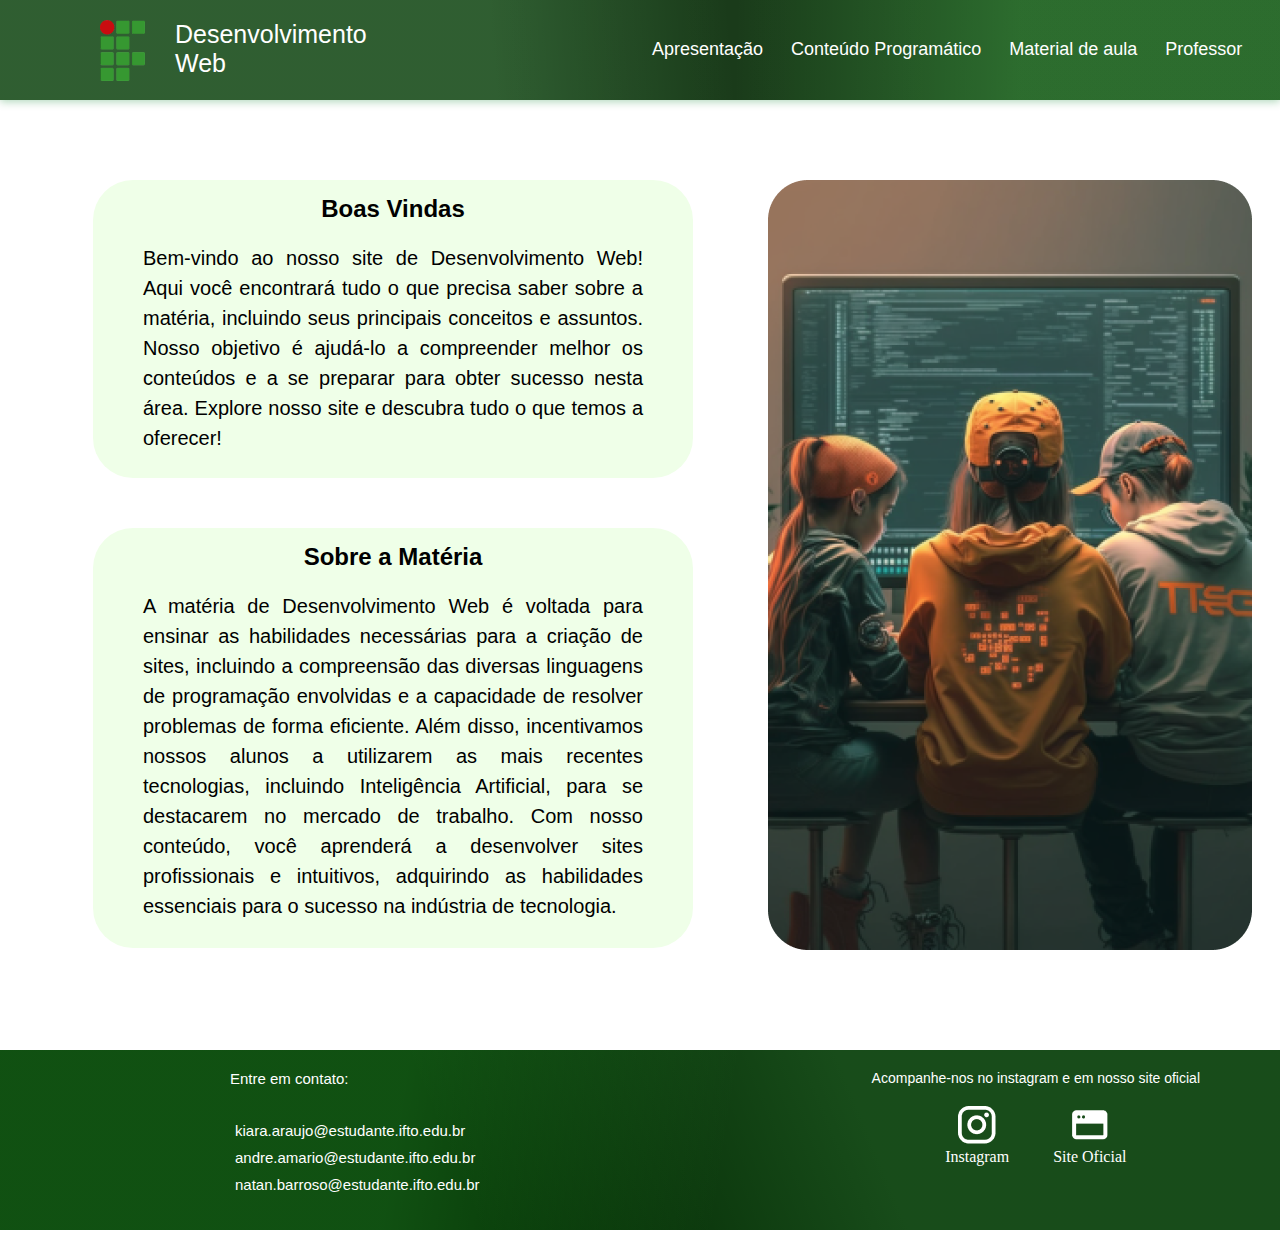
<file: index.html>
<!DOCTYPE html>
<html lang="pt-br">
<head>
    <meta charset="UTF-8">
    <title>DEVs</title>
    <link rel="stylesheet" href="style/apre.css">
    <link rel="icon" href="">
</head>
<body>
    <iframe class="head" src="page/header/header.html" width="100%" height="100" frameborder="0" scrolling="no"></iframe>
    <main>
        <div class="apresentacao">
            <div class="hello">
                <h2>Boas Vindas</h2>
                <p>Bem-vindo ao nosso site de Desenvolvimento Web! Aqui você encontrará tudo o que precisa saber sobre a matéria, incluindo seus principais conceitos e assuntos. Nosso objetivo é ajudá-lo a compreender melhor os conteúdos e a se preparar para obter sucesso nesta área. Explore nosso site e descubra tudo o que temos a oferecer!</p>
            </div>
            <div class="sobre">
                <h2>Sobre a Matéria</h2>
                <p>A matéria de Desenvolvimento Web é voltada para ensinar as habilidades necessárias para a criação de sites, incluindo a compreensão das diversas linguagens de programação envolvidas e a capacidade de resolver problemas de forma eficiente. Além disso, incentivamos nossos alunos a utilizarem as mais recentes tecnologias, incluindo Inteligência Artificial, para se destacarem no mercado de trabalho. Com nosso conteúdo, você aprenderá a desenvolver sites profissionais e intuitivos, adquirindo as habilidades essenciais para o sucesso na indústria de tecnologia.</p>
            </div>
        </div>
        <div class="img">
            <img src="img/dev-jovens.png" alt="estudando">
        </div>
    </main>
    <iframe src="page/footer/footer.html" width="100%" height="180px" frameborder="0" scrolling="no"></iframe>
</body>
</html>
</file>
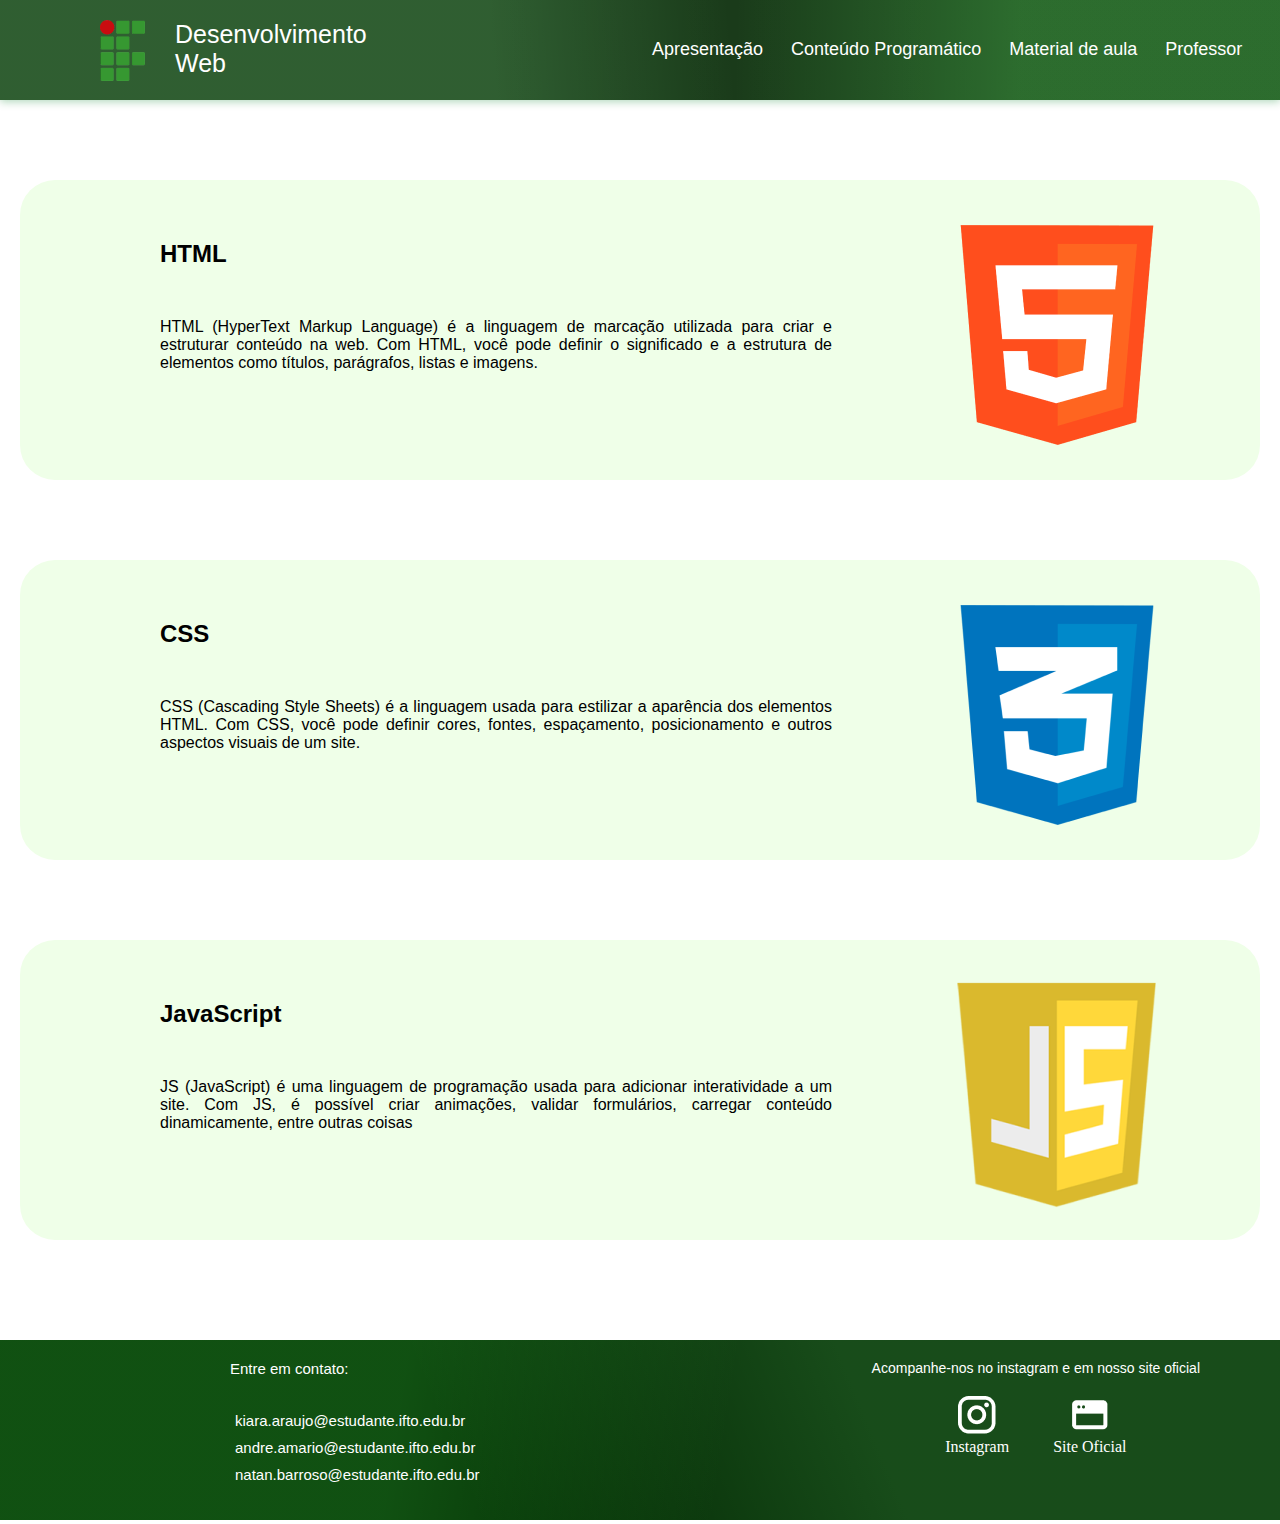
<file: page/conteudo.html>
<!DOCTYPE html>
<html lang="pt-br">
<head>
    <meta charset="UTF-8">
    <title>DEVs</title>
    <link rel="stylesheet" href="../style/conteudo.css">
    <link rel="icon" href="">
</head>
<body>
    <iframe class="head" src="../page/header/header.html" width="100%" height="100" frameborder="0" scrolling="no"></iframe>
    <main>
        <div id="conteudo" class="campo1">
            <div class="text">
                <h2>HTML</h2>
                <p>HTML (HyperText Markup Language) é a linguagem de marcação utilizada para criar e estruturar conteúdo na web. Com HTML, você pode definir o significado e a estrutura de elementos como títulos, parágrafos, listas e imagens.</p>
            </div>
            <img src="../img/html.png" alt="representacao">
        </div>
        <div id="conteudo" class="campo2">
            <div class="text">
                <h2>CSS</h2>
                <p>CSS (Cascading Style Sheets) é a linguagem usada para estilizar a aparência dos elementos HTML. Com CSS, você pode definir cores, fontes, espaçamento, posicionamento e outros aspectos visuais de um site.</p>
            </div>
            <img src="../img/css.png" alt="representacao">
        </div>
        <div id="conteudo" class="campo3">
            <div class="text">
                <h2>JavaScript</h2>
                <p>JS (JavaScript) é uma linguagem de programação usada para adicionar interatividade a um site. Com JS, é possível criar animações, validar formulários, carregar conteúdo dinamicamente, entre outras coisas</p>
            </div>
            <div>
                <img src="../img/js.png" alt="representacao">
            </div>
        </div>
    </main>
    <iframe src="../page/footer/footer.html" width="100%" height="180px" frameborder="0" scrolling="no"></iframe>
</body>
</html>
</file>
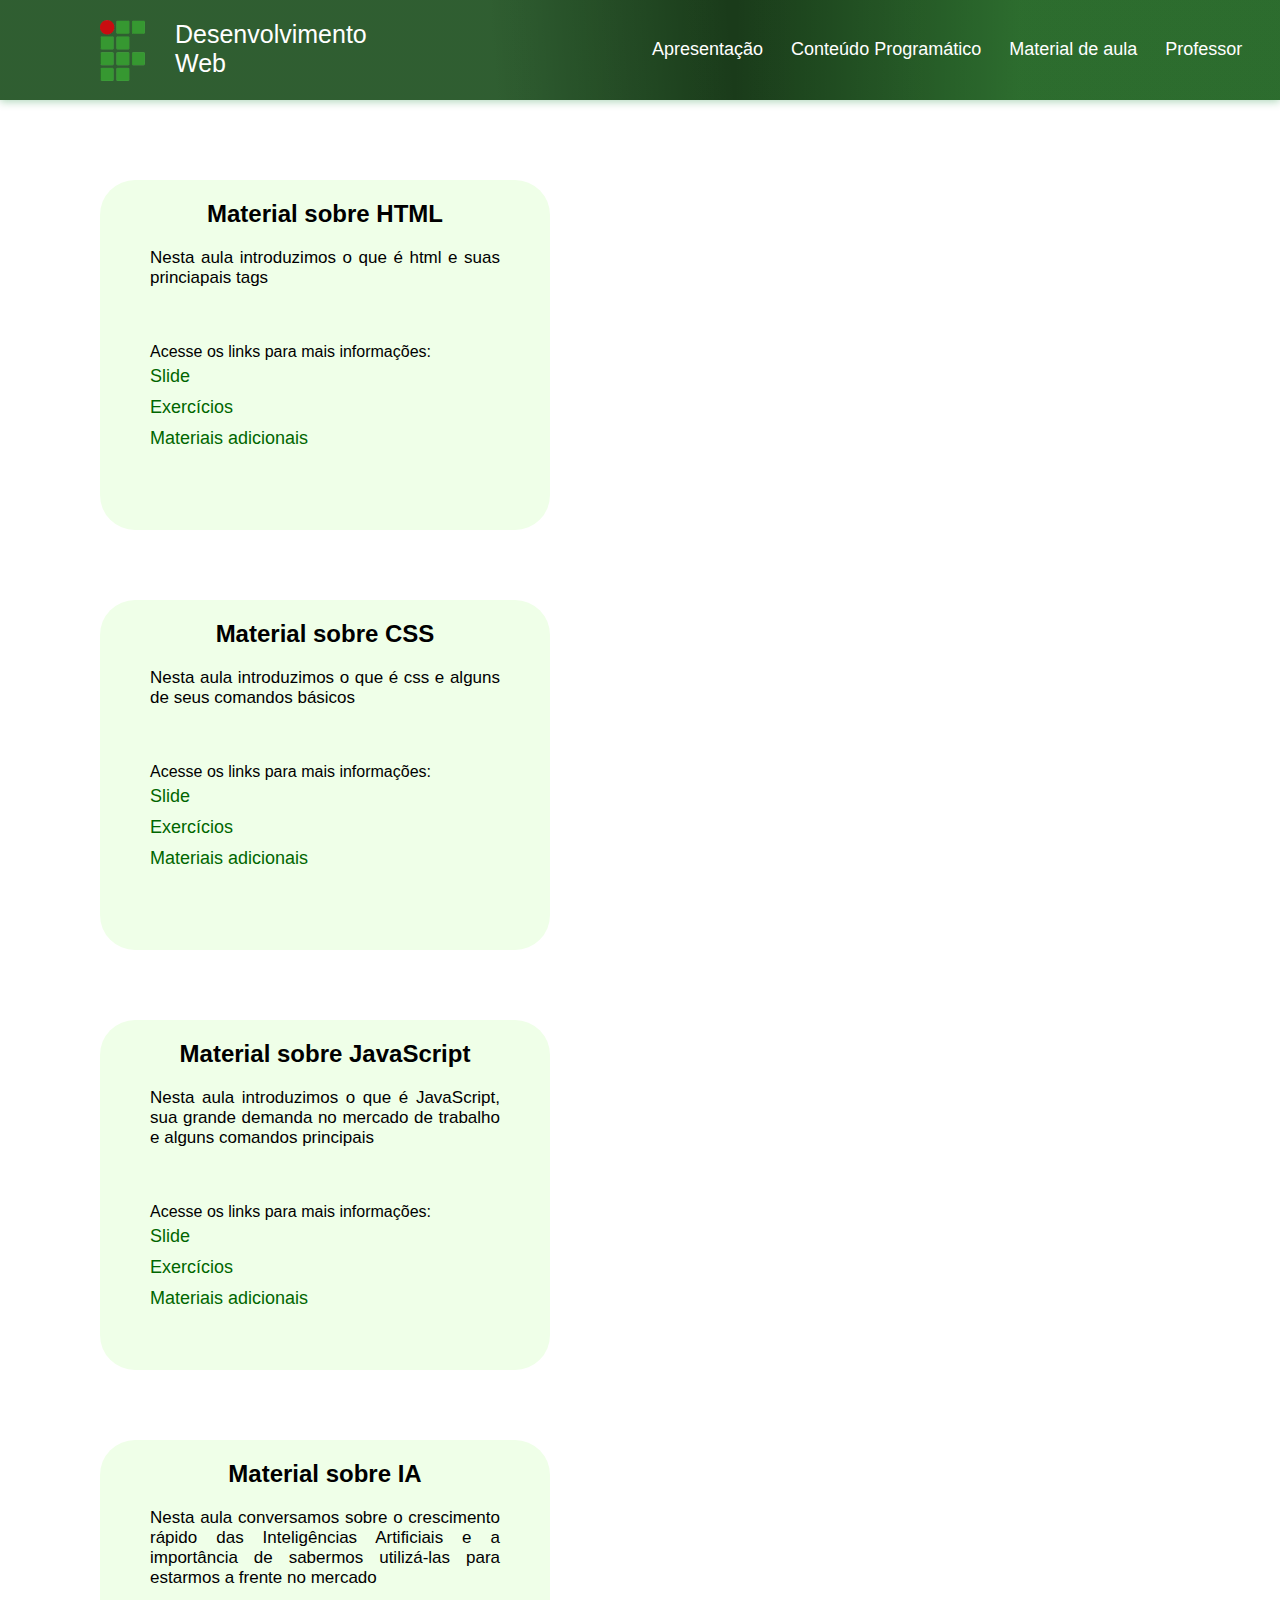
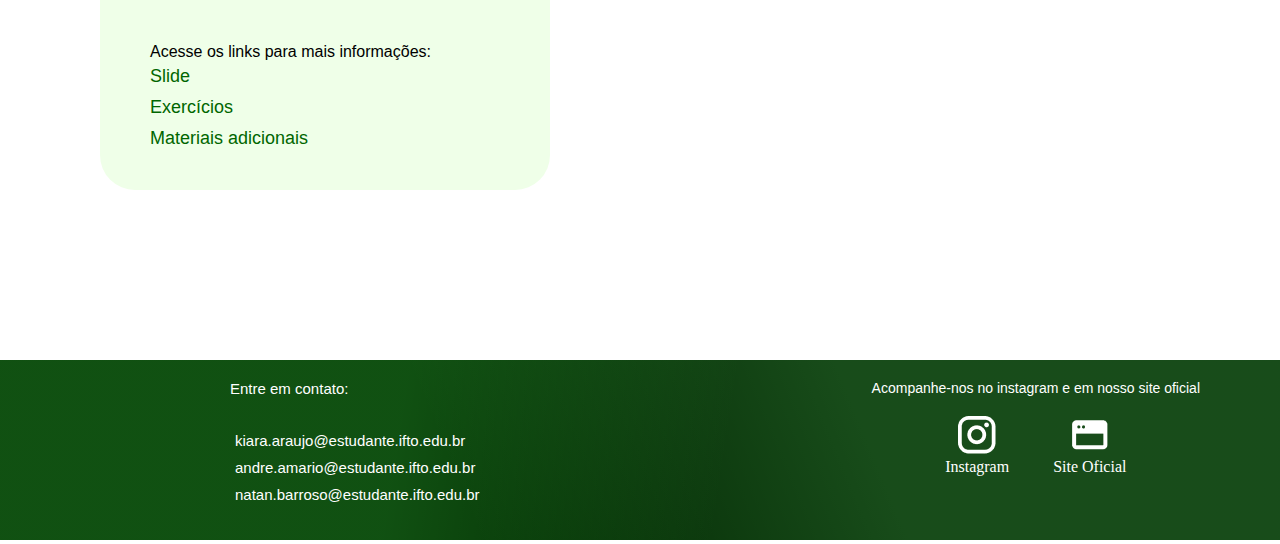
<file: page/material.html>
<!DOCTYPE html>
<html lang="pt-br">
<head>
    <meta charset="UTF-8">
    <title>DEVs</title>
    <link rel="stylesheet" href="../style/material.css">
</head>
<body>
    <iframe class="head" src="../page/header/header.html" width="100%" height="100" frameborder="0" scrolling="no"></iframe>
    <main>
        <div id="box" class="material">
            <div class="intro">
                <h2>Material sobre HTML </h2>
                <p class="descricao">Nesta aula introduzimos o que é html e suas princiapais tags</p>
            </div>
            <div class="infor">
                <p>Acesse os links para mais informações:</p>
                <div class="links">
                    <p><a href="">Slide</a></p>
                    <p><a href="">Exercícios</a></p>
                    <p><a href="">Materiais adicionais</a></p>
                </div>
            </div>
        </div>
        <div id="box" class="material">
            <div class="intro">
                <h2>Material sobre CSS</h2>
                <p class="descricao">Nesta aula introduzimos o que é css e alguns de seus comandos básicos</p>
            </div>
            <div class="infor">
                <p>Acesse os links para mais informações:</p>
                <div class="links">
                    <p><a href="">Slide</a></p>
                    <p><a href="">Exercícios</a></p>
                    <p><a href="">Materiais adicionais</a></p>
                </div>
            </div>
        </div>
        <div id="box" class="material">
            <div class="intro">
                <h2>Material sobre JavaScript</h2>
                <p class="descricao">Nesta aula introduzimos o que é JavaScript, sua grande demanda no mercado de trabalho e alguns comandos principais</p>
            </div>
            <div class="infor">
                <p>Acesse os links para mais informações:</p>
                <div class="links">
                    <p><a href="">Slide</a></p>
                    <p><a href="">Exercícios</a></p>
                    <p><a href="">Materiais adicionais</a></p>
                </div>
            </div>
        </div>
        <div id="box" class="material">
            <div class="intro">
                <h2>Material sobre IA</h2>
                <p class="descricao">Nesta aula conversamos sobre o crescimento rápido das Inteligências Artificiais e a importância de sabermos utilizá-las para estarmos a frente no mercado</p>
            </div>
            <div class="infor">
                <p>Acesse os links para mais informações:</p>
                <div class="links">
                    <p><a href="">Slide</a></p>
                    <p><a href="">Exercícios</a></p>
                    <p><a href="">Materiais adicionais</a></p>
                </div>
            </div>
        </div>
        <div style="clear: both;"></div><!--não deixar o elemneto flutue ao lados dos anteriores-->
    </main>
    <iframe src="../page/footer/footer.html" width="100%" height="180px" frameborder="0" scrolling="no"></iframe>
</body>
</html>
</file>
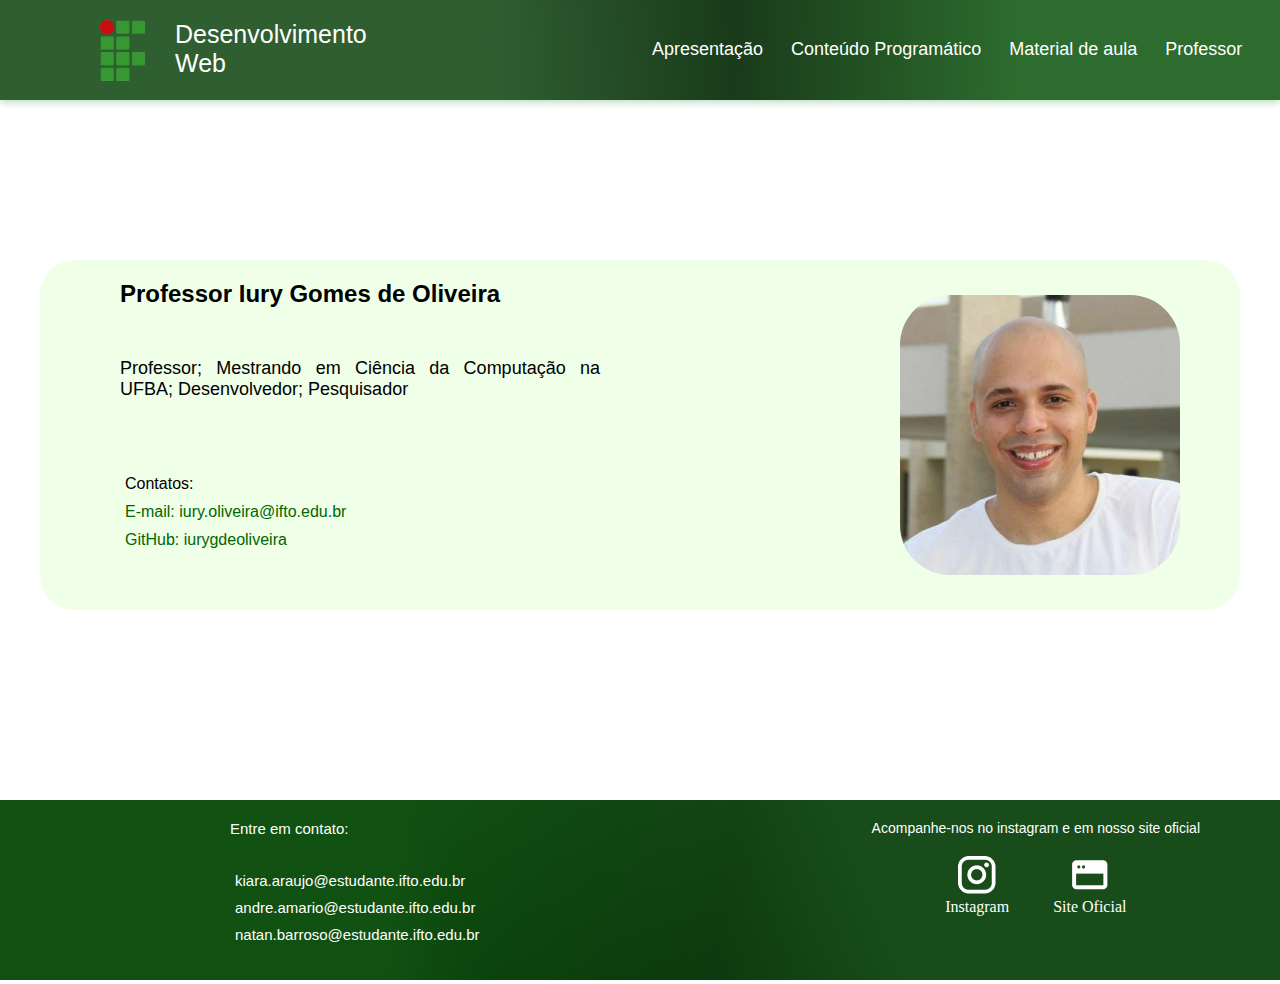
<file: page/prof.html>
<!DOCTYPE html>
<html lang="pt-br">
<head>
    <meta charset="UTF-8">
    <title>DEVs</title>
    <link rel="stylesheet" href="../style/prof.css">
</head>
<body>
    <iframe class="head" src="../page/header/header.html" width="100%" height="100" frameborder="0" scrolling="no"></iframe>
    <main>
        <div class="campo">
            <div class="conteudo">
                <h2>Professor Iury Gomes de Oliveira</h2>
                <p class="descricao">Professor; Mestrando em Ciência da Computação na UFBA; Desenvolvedor; Pesquisador</p>
                <div class="contato">
                    <p>Contatos:</p>
                    <p><a href="https://mail.google.com/mail/?view=cm&fs=1&to=E-mail: iury.oliveira@ifto.edu.br" target="_blank">E-mail: iury.oliveira@ifto.edu.br</a></p>
                    <p><a href="https://github.com/iurygdeoliveira" target="_blank">GitHub: iurygdeoliveira</a></p>
                </div>
            </div>
            <img src="../img/perfilProf.png" alt="perfilProfessor">
        </div>
    </main>
    <iframe class="footer" src="../page/footer/footer.html" width="100%" height="180px" frameborder="0" scrolling="no"></iframe>
</body>
</html>
</file>
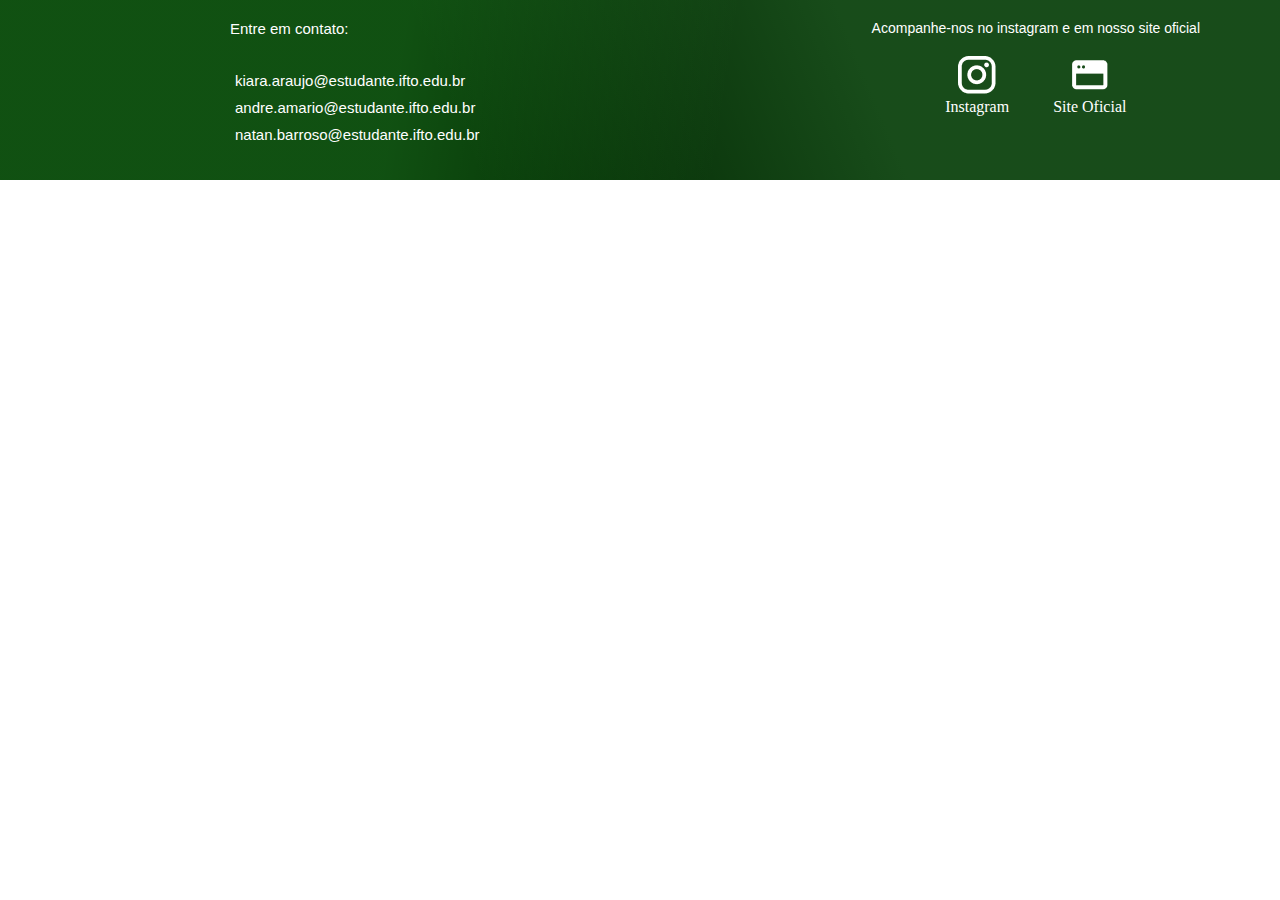
<file: page/footer/footer.html>
<!DOCTYPE html>
<html lang="pt-br">
<head>
    <meta charset="UTF-8">
    <link rel="stylesheet" href="footer.css">
    <title>DEVs</title>
</head>
<body>
    <footer>
        <div class="contato">
            <p class="text-contato">Entre em contato:</p>
            <div class="mails">
                <p><a href="https://mail.google.com/mail/?view=cm&fs=1&to=kiara.araujo@estudante.ifto.edu.br" target="_blank">kiara.araujo@estudante.ifto.edu.br</a></p>
                <p><a href="https://mail.google.com/mail/?view=cm&fs=1&to=andre.amario@estudante.ifto.edu.br" target="_blank">andre.amario@estudante.ifto.edu.br</a></p>
                <p><a href="https://mail.google.com/mail/?view=cm&fs=1&to=natan.barroso@estudante.ifto.edu.br" target="_blank">natan.barroso@estudante.ifto.edu.br</a></p>
            </div>
        </div>
        <div class="social">
            <p class="text-social">Acompanhe-nos no instagram e em nosso site oficial</p>
            <div class="links">
                <div class="instagram">
                    <a href="https://www.instagram.com/ifto.araguaina/" target="_blank"><img src="../../img/img-insta.png" alt="instagram"></a>
                    <p><a href="https://www.instagram.com/ifto.araguaina/" target="_blank">Instagram</a></p>
                </div>
                <div class="site">
                    <a href="http://www.ifto.edu.br/araguaina" target="blank"><img src="../../img/img-web.png" alt="site"></a>
                    <p><a href="http://www.ifto.edu.br/araguaina" target="blank">Site Oficial</a></p>
                </div>
            </div>
        </div>
    </footer>
</body>
</html>
</file>
<file: style/apre.css>
*{margin: 0px;}

main{
    margin-top: 180px;
    margin-bottom: 100px;
    font-family: 'Segoe UI', Tahoma, Geneva, Verdana, sans-serif;
}
.head {
    position: fixed;
    top: 0;
    left: 0;
    z-index: 9999; 
    box-shadow: 0 2px 8px rgba(0, 128, 38, 0.3);    
}

.hello{
    background: #EFFFE8;
    border-radius: 40px;
    width: 600px;
    height: 298px;
    margin: 0px 0px 50px 93px; /*cima, direita, baixo, esquerda*/
}
.sobre{
    background: #EFFFE8;
    border-radius: 40px;
    width: 600px;
    height: 420px;
    margin: 0px 0px 50px 93px; /*cima, direita, baixo, esquerda*/
}
    
.hello h2, .sobre h2{
    text-align: center;
    padding: 15px 0 0 0;
}
.hello p, .sobre p{
    text-align: justify;
    margin: 20px 50px 0px 50px;
    font-size: 20px;
    line-height: 30px;
}
.img img{
    margin-left: 60%;
    display: flex;
    max-width: 40%;
    height: auto;
}
.apresentacao{
    float: left;
}
</file>
<file: style/conteudo.css>
*{margin: 0px;}

main{
    margin-top: 180px;
    margin-bottom: 100px;
    font-family: 'Segoe UI', Tahoma, Geneva, Verdana, sans-serif;
}
.head {
    position: fixed;
    top: 0;
    left: 0;
    z-index: 9999; 
    box-shadow: 0 2px 8px rgba(0, 128, 38, 0.3);    
}

#conteudo{
    background: #EFFFE8;
    border-radius: 35px;
    width: 1240px;
    height: 300px;
    margin: 80px auto;
}
.text{
    width: 675px;
}
#conteudo h2{
    float: left;
    padding: 60px 0px 0px 140px;
}
#conteudo p{
    width: 672px;
    height: 154px;
    text-align: justify;
    margin: 50px 0px 0px 140px;
    float: left;
}
#conteudo img{
    margin: 30px 0px 0px 100px;
}
</file>
<file: style/material.css>
*{margin: 0px;}

main{
    margin-top: 180px;
    margin-bottom: 100px;
    font-family: 'Segoe UI', Tahoma, Geneva, Verdana, sans-serif;
}
.head {
    position: fixed;
    top: 0;
    left: 0;
    z-index: 9999; 
    box-shadow: 0 2px 8px rgba(0, 128, 38, 0.3);    
}
a{
    text-decoration: none;
    color: #006600;
    font-size: 18px;
}
#box a:hover{
    text-decoration: underline;
    color: green;
}

#box{
    background: #EFFFE8;
    border-radius: 35px;
    width: 450px;
    height: 350px;
    margin: auto 100px 70px;
    float: left;
}
.intro h2{
    text-align: center;
    padding: 20px 0 0px 0px;
}
.intro p{
    padding: 20px 50px 0px 50px;
    font-size: 17px;
    text-align: justify;
}
.infor{
    margin: 55px 0 0 50px;
    font-size: 16px;
}
.links p{
    padding: 5px 0;
}
</file>
<file: style/prof.css>
*{margin: 0px;}

main{
    margin-top: 260px;
    margin-bottom: 190px;
    font-family: 'Segoe UI', Tahoma, Geneva, Verdana, sans-serif;
}
.head {
    position: fixed;
    top: 0;
    left: 0;
    z-index: 9999; 
    box-shadow: 0 2px 8px rgba(0, 128, 38, 0.3);    
}
a{
    text-decoration: none;
    color: #006600;
}
a:hover{
    text-decoration: underline;
    color: green;
}
.campo{
    background: #EFFFE8;
    border-radius: 35px;
    width: 1200px;
    height: 350px;
    margin: 100px auto;
}
.campo h2{
    padding: 20px 0 0 80px;

}
.descricao{
    padding: 50px 0 0 80px;
    width: 480px;
    text-align: justify;
    font-size: 18px;

}
.contato{
    padding: 70px 0 0 80px;
}
.contato p{
    padding: 5px;
}
.conteudo{
    display: inline-block;
}
img{
    float: right;
    margin: 35px 60px 0 0;
    border-radius: 50px;
}
</file>
<file: page/footer/footer.css>
*{margin: 0;}

footer{
    width: 100%;
    height: 180px;
    background: linear-gradient(98.82deg, rgba(82, 255, 89, 0.2) 31.43%, rgba(0, 219, 9, 0) 56.72%), linear-gradient(247.57deg, rgba(133, 255, 145, 0.18) 32.71%, rgba(55, 214, 119, 0) 64.61%), #002500;
    margin-top: auto;
}
a{
    text-decoration: none;
    color: #ffff;
}
.contato{
    display: inline-block;
    width: 530px;
    height: 130px;
    margin-left: 230px;
    color: #ffff;
}
.contato .text-contato{
    font-size: 15px;
    font-family:Verdana, Geneva, Tahoma, sans-serif;
    padding-top: 20px;
}
.mails{
    font-size: 15px;
    font-family:Arial, Helvetica, sans-serif;
    margin-top: 30px;
}
.mails p{
    padding: 5px;
}

.social{
    text-align: center;
    color: #ffff;
    float: right;
    margin: 20px 80px;
}
.social .text-social{
    font-size: 14px;
    font-family:Verdana, Geneva, Tahoma, sans-serif;
}
.instagram, .site{
    display: inline-block;
    padding: 20px;
    font-family:cursive;
}
.instagram:hover{
    transform: scale(1.1);
    text-decoration: underline;
}
.site:hover{
    transform: scale(1.1);
    text-decoration: underline;
}
.social a:hover{
    color: rgb(223, 223, 223);
}
</file>
